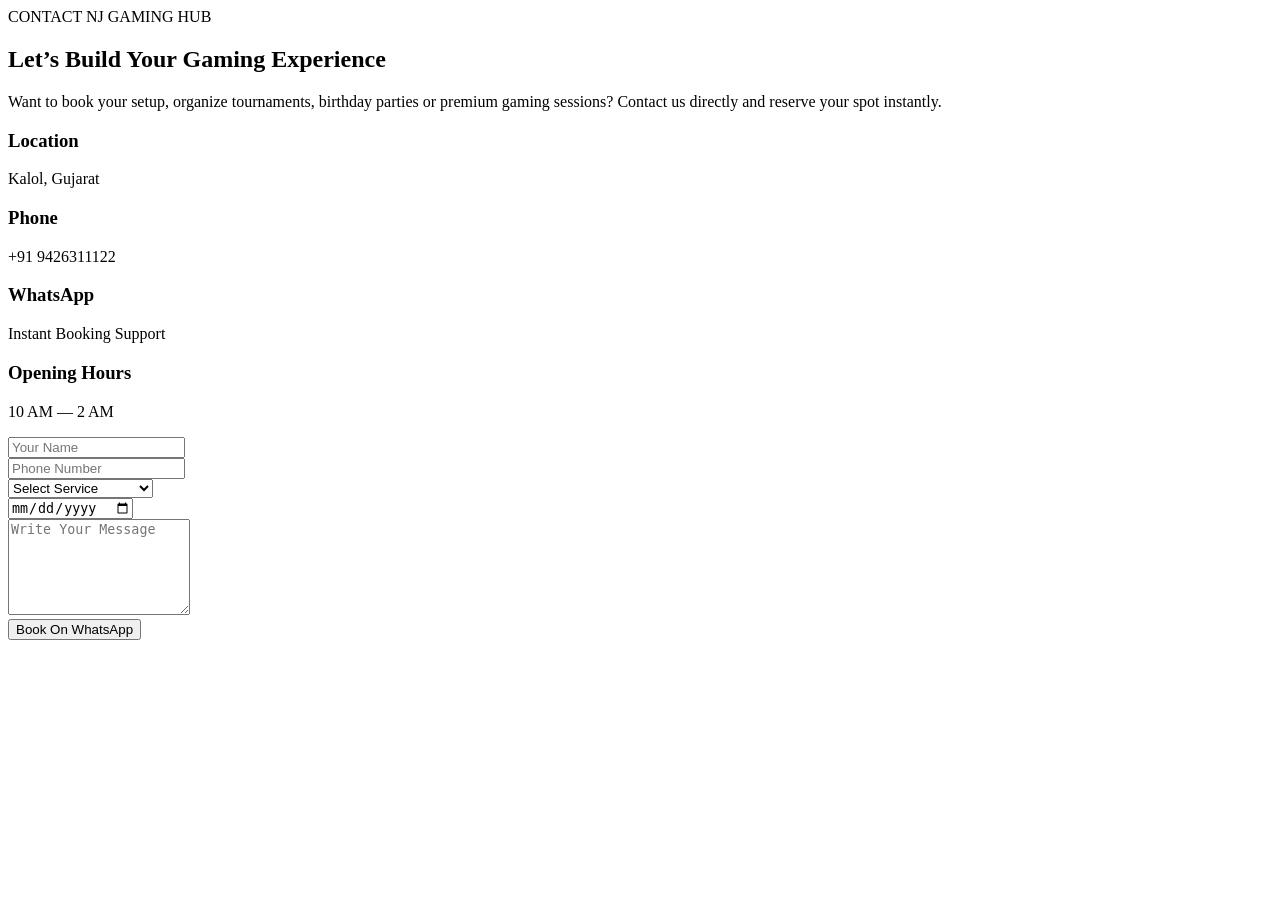
<file: contact.html>
<!DOCTYPE html>
<html lang="en">
<head>
    <meta charset="UTF-8">
    <meta name="viewport" content="width=device-width, initial-scale=1.0">
    <title>Document</title>
    <!--<style>
      /* =========================
   CONTACT PAGE
========================= */

.contact-page{
    padding:140px 8%;

    display:grid;
    grid-template-columns:1fr 1fr;

    gap:70px;

    position:relative;
    overflow:hidden;
}

/* LEFT */

.contact-left{
    position:relative;
    z-index:2;
}

.contact-tag{
    color:#00F5FF;

    letter-spacing:4px;

    font-size:0.9rem;

    text-transform:uppercase;

    display:block;

    margin-bottom:25px;
}

.contact-left h2{
    font-size:4rem;

    line-height:1.1;

    margin-bottom:25px;

    font-family:'Orbitron',sans-serif;
}

.contact-left h2 span{
    color:#00F5FF;
}

.contact-left p{
    color:#9ca3af;

    line-height:1.9;

    max-width:550px;

    margin-bottom:45px;
}

/* INFO GRID */

.contact-info-grid{
    display:grid;
    grid-template-columns:repeat(2,1fr);

    gap:20px;
}

/* CARD */

.contact-info-card{
    display:flex;
    align-items:center;

    gap:18px;

    padding:22px;

    border-radius:24px;

    background:
    linear-gradient(
    180deg,
    rgba(255,255,255,0.05),
    rgba(255,255,255,0.02)
    );

    border:
    1px solid rgba(255,255,255,0.08);

    transition:0.4s ease;
}

.contact-info-card:hover{
    transform:translateY(-8px);

    border-color:
    rgba(0,245,255,0.25);

    box-shadow:
    0 10px 30px rgba(0,245,255,0.08);
}

.contact-info-card i{
    width:60px;
    height:60px;

    display:flex;
    align-items:center;
    justify-content:center;

    border-radius:18px;

    background:
    linear-gradient(
    135deg,
    rgba(0,245,255,0.15),
    rgba(139,92,246,0.15)
    );

    color:#00F5FF;

    font-size:1.4rem;
}

.contact-info-card h3{
    margin-bottom:5px;
    font-size:1rem;
}

.contact-info-card p{
    margin:0;
    color:#9ca3af;
    font-size:0.92rem;
}

/* RIGHT */

.contact-right{
    position:relative;

    padding:45px;

    border-radius:35px;

    background:
    linear-gradient(
    180deg,
    rgba(255,255,255,0.05),
    rgba(255,255,255,0.02)
    );

    border:
    1px solid rgba(255,255,255,0.08);

    backdrop-filter:blur(15px);
}

/* RGB BORDER */

.contact-right::before{
    content:'';

    position:absolute;
    inset:0;

    border-radius:35px;
    padding:1px;

    background:
    linear-gradient(
    135deg,
    rgba(0,245,255,0.5),
    rgba(139,92,246,0.4),
    rgba(255,0,60,0.25)
    );

    -webkit-mask:
    linear-gradient(#fff 0 0) content-box,
    linear-gradient(#fff 0 0);

    -webkit-mask-composite:xor;
}

/* FORM */

#contactForm{
    display:flex;
    flex-direction:column;
    gap:22px;
}

.input-row{
    display:grid;
    grid-template-columns:1fr 1fr;
    gap:20px;
}

.input-box input,
.input-box select,
.input-box textarea{
    width:100%;

    padding:18px 22px;

    border:none;
    outline:none;

    border-radius:18px;

    background:#0f172a;

    border:
    1px solid rgba(255,255,255,0.08);

    color:white;

    font-size:0.95rem;

    transition:0.3s ease;
}

.input-box input::placeholder,
.input-box textarea::placeholder{
    color:#9ca3af;
}

.input-box select option{
    background:#0f172a;
    color:white;
}

.input-box input:focus,
.input-box select:focus,
.input-box textarea:focus{
    border-color:#00F5FF;

    box-shadow:
    0 0 15px rgba(0,245,255,0.15);
}

textarea{
    resize:none;
}

/* BUTTON */

.contact-btn{
    padding:18px;

    border:none;

    border-radius:18px;

    background:
    linear-gradient(
    90deg,
    #00F5FF,
    #8B5CF6
    );

    color:black;

    font-size:1rem;
    font-weight:700;

    cursor:pointer;

    transition:0.4s ease;
}

.contact-btn:hover{
    transform:translateY(-5px);
}

/* GLOW BG */

.contact-page::before{
    content:'';

    position:absolute;

    width:500px;
    height:500px;

    background:#00f7ff12;

    filter:blur(140px);

    top:-150px;
    left:-150px;

    z-index:-1;
}

.contact-page::after{
    content:'';

    position:absolute;

    width:450px;
    height:450px;

    background:#8b5cf611;

    filter:blur(140px);

    bottom:-150px;
    right:-150px;

    z-index:-1;
}

/* MOBILE */

@media(max-width:950px){

    .contact-page{
        grid-template-columns:1fr;
        padding:100px 5%;
    }

    .contact-left h2{
        font-size:2.8rem;
    }

    .contact-info-grid{
        grid-template-columns:1fr;
    }

    .input-row{
        grid-template-columns:1fr;
    }

}
</style>-->
</head>
<body>
    
<!-- =========================
     CONTACT PAGE SECTION
========================= -->

<section class="contact-page">

    <!-- LEFT -->

    <div class="contact-left">

        <span class="contact-tag">
            CONTACT NJ GAMING HUB
        </span>

        <h2>
            Let’s Build Your <span>Gaming Experience</span>
        </h2>

        <p>
            Want to book your setup, organize tournaments,
            birthday parties or premium gaming sessions?
            Contact us directly and reserve your spot instantly.
        </p>

        <!-- INFO BOXES -->

        <div class="contact-info-grid">

            <div class="contact-info-card">

                <i class="fa-solid fa-location-dot"></i>

                <div>
                    <h3>Location</h3>
                    <p>Kalol, Gujarat</p>
                </div>

            </div>

            <div class="contact-info-card">

                <i class="fa-solid fa-phone"></i>

                <div>
                    <h3>Phone</h3>
                    <p>+91 9426311122</p>
                </div>

            </div>

            <div class="contact-info-card">

                <i class="fa-brands fa-whatsapp"></i>

                <div>
                    <h3>WhatsApp</h3>
                    <p>Instant Booking Support</p>
                </div>

            </div>

            <div class="contact-info-card">

                <i class="fa-solid fa-clock"></i>

                <div>
                    <h3>Opening Hours</h3>
                    <p>10 AM — 2 AM</p>
                </div>

            </div>

        </div>

    </div>

    <!-- RIGHT -->

    <div class="contact-right">

        <form id="contactForm">

            <div class="input-row">

                <div class="input-box">
                    <input type="text"
                    id="name"
                    placeholder="Your Name"
                    required>
                </div>

                <div class="input-box">
                    <input type="tel"
                    id="phone"
                    placeholder="Phone Number"
                    required>
                </div>

            </div>

            <div class="input-row">

                <div class="input-box">

                    <select id="service">

                        <option>
                            Select Service
                        </option>

                        <option>
                            RTX Gaming PC
                        </option>

                        <option>
                            PS5 Gaming
                        </option>

                        <option>
                            Tournament Booking
                        </option>

                        <option>
                            Birthday Party
                        </option>

                        <option>
                            Racing Simulator
                        </option>

                    </select>

                </div>

                <div class="input-box">

                    <input type="date"
                    id="date">

                </div>

            </div>

            <div class="input-box">

                <textarea
                id="message"
                rows="6"
                placeholder="Write Your Message"></textarea>

            </div>

            <button type="submit"
            class="contact-btn">

                Book On WhatsApp

            </button>

        </form>

    </div>

</section></body>
<script>

document
.getElementById("contactForm")

.addEventListener("submit",

function(e){

    e.preventDefault();

    let name =
    document.getElementById("name").value;

    let phone =
    document.getElementById("phone").value;

    let service =
    document.getElementById("service").value;

    let date =
    document.getElementById("date").value;

    let message =
    document.getElementById("message").value;

    let whatsappMessage =
`🎮 NEW BOOKING REQUEST

 Name: ${name}

 Phone: ${phone}

 Service: ${service}

 Date: ${date}

 Message:
${message}`;

    let phoneNumber =
    "918000557772";

    let whatsappURL =
`https://wa.me/${phoneNumber}?text=${encodeURIComponent(whatsappMessage)}`;

    window.open(
        whatsappURL,
        "_blank"
    );

});

</script>
</html>
</file>
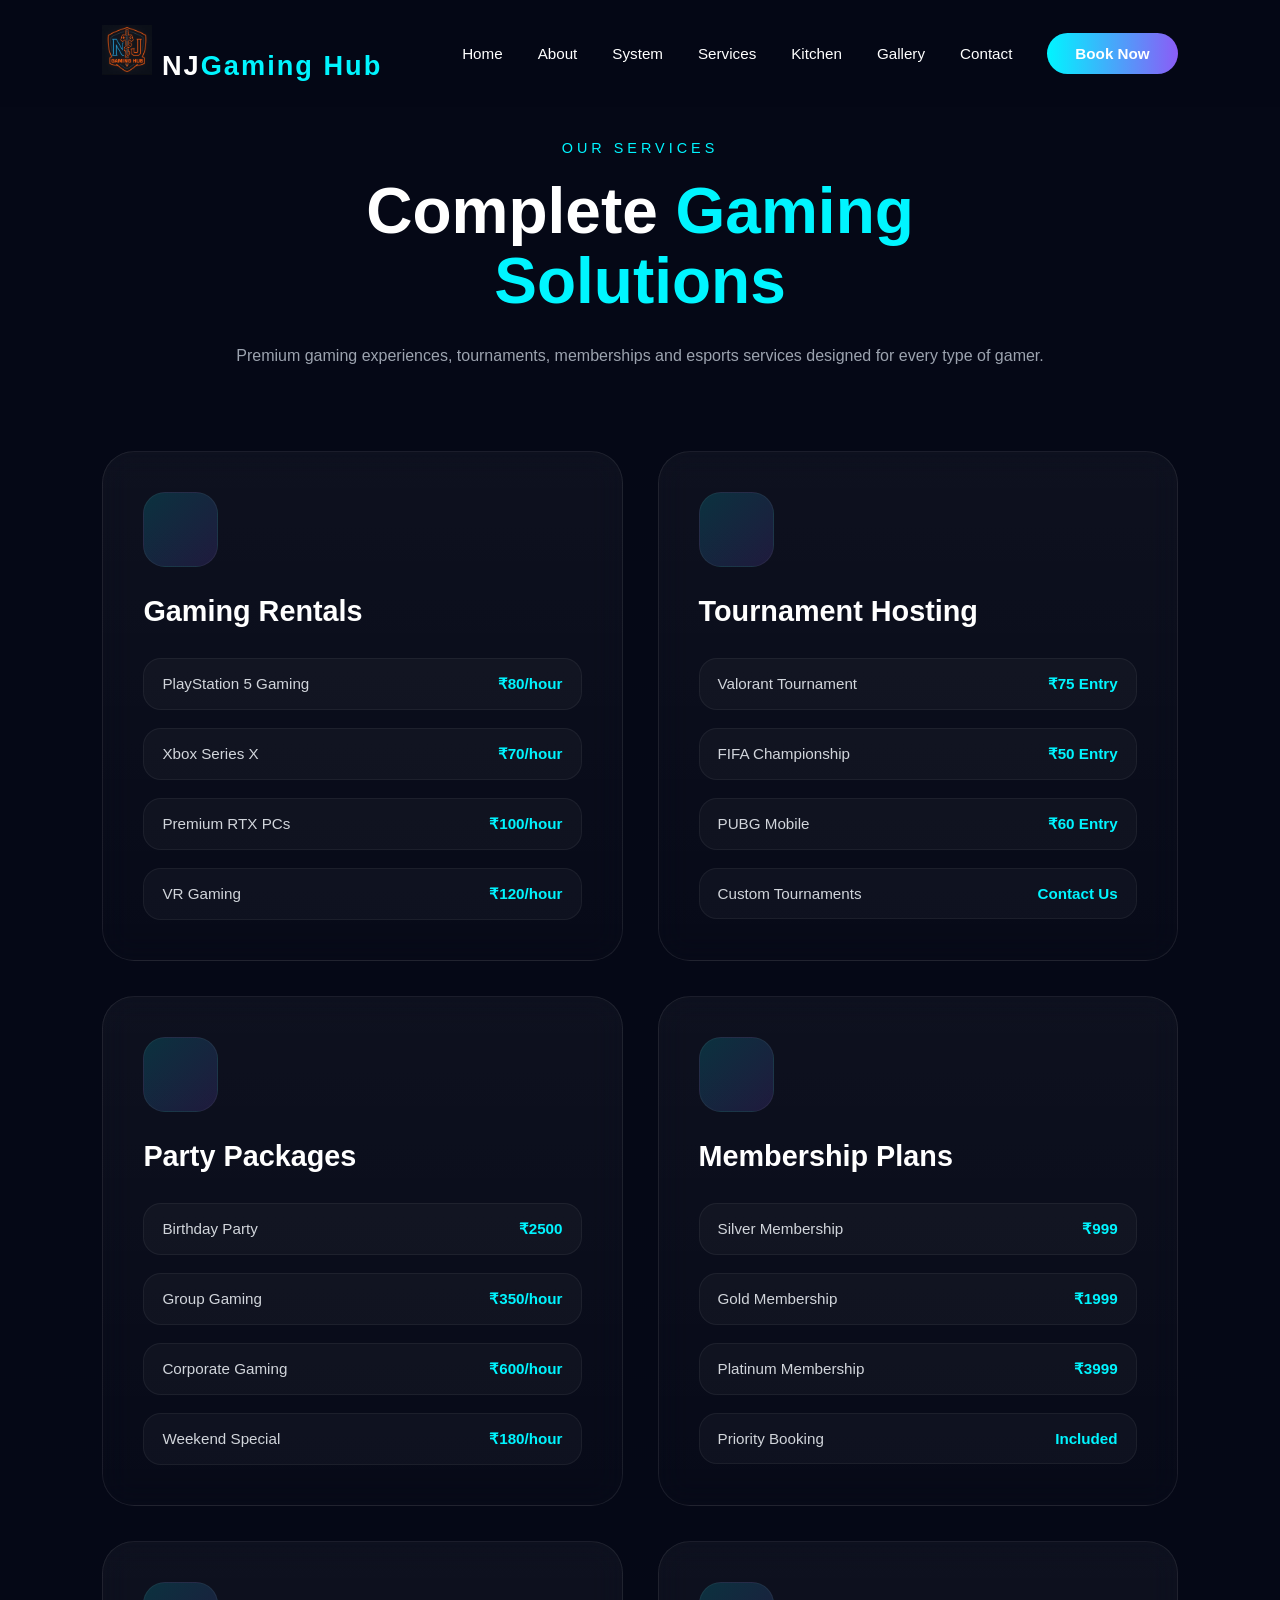
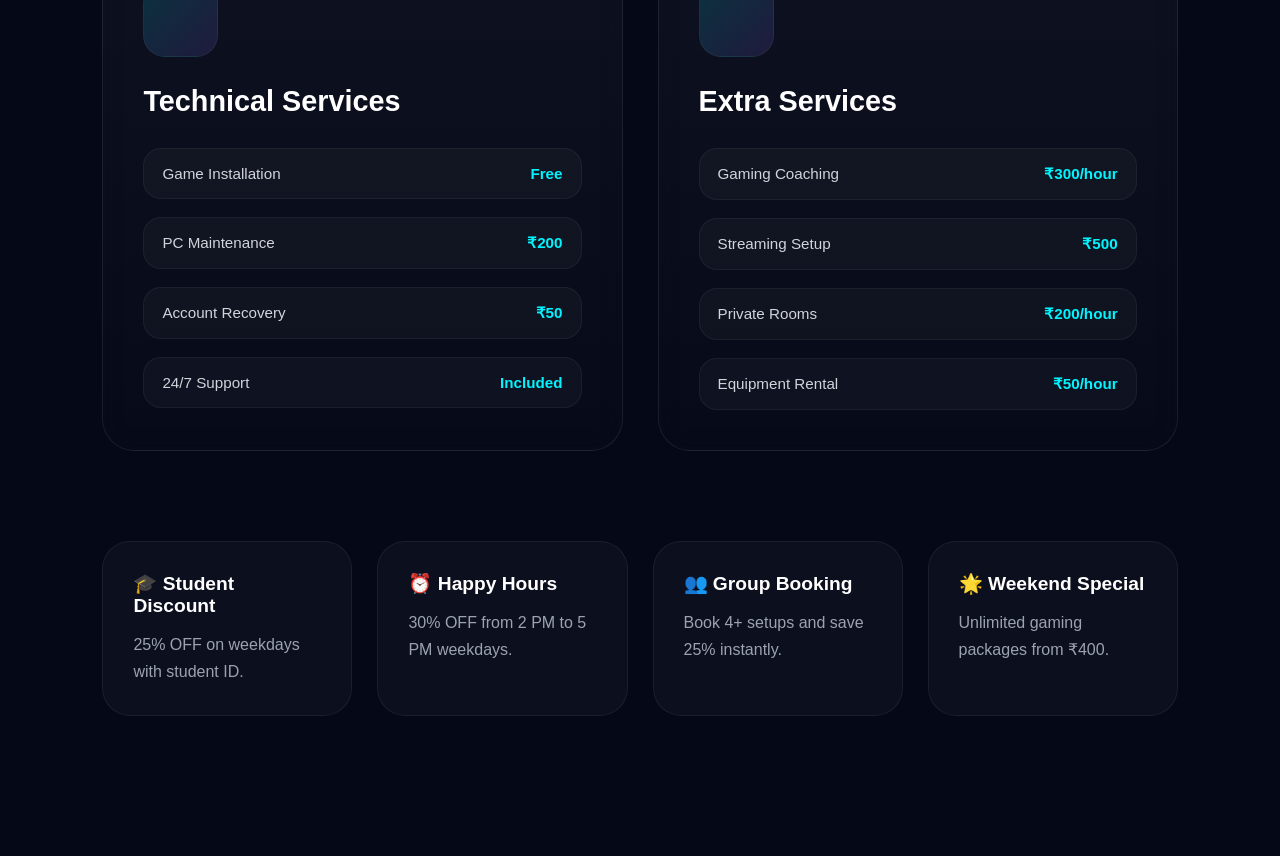
<file: service.html>
<!DOCTYPE html>
<html lang="en">
<head>
    <meta charset="UTF-8">
    <meta name="viewport" content="width=device-width, initial-scale=1.0">
    <title>Services</title>
    <link rel="stylesheet" href="assets/css/style.css">
    <style>
        
/* =========================
   SERVICES SECTION
========================= */

.services-section{
    padding:140px 8%;
    position:relative;
    overflow:hidden;
}

/* TOP */

.services-top{
    text-align:center;
    max-width:850px;
    margin:auto;
    margin-bottom:80px;
}

.services-top span{
    color:#00F5FF;
    letter-spacing:4px;
    font-size:0.9rem;
    text-transform:uppercase;
    display:block;
    margin-bottom:20px;
}

.services-top h2{
    font-size:4rem;
    font-family:'Orbitron',sans-serif;
    margin-bottom:25px;
    line-height:1.1;
}

.services-top h2 b{
    color:#00F5FF;
}

.services-top p{
    color:#9ca3af;
    line-height:1.8;
}

/* GRID */

.services-grid{
    display:grid;
    grid-template-columns:repeat(auto-fit,minmax(340px,1fr));
    gap:35px;
}

/* CARD */

.service-card{
    position:relative;

    padding:40px;

    border-radius:32px;

    background:
    linear-gradient(
    180deg,
    rgba(255,255,255,0.04),
    rgba(255,255,255,0.01)
    );

    border:
    1px solid rgba(255,255,255,0.08);

    backdrop-filter:blur(15px);

    overflow:hidden;

    transition:0.5s ease;
}

.service-card:hover{
    transform:translateY(-12px);

    border-color:
    rgba(0,245,255,0.25);

    box-shadow:
    0 15px 40px rgba(0,245,255,0.08);
}

/* RGB BORDER */

.service-card::before{
    content:'';

    position:absolute;
    inset:0;

    border-radius:32px;
    padding:1px;

    background:
    linear-gradient(
    135deg,
    rgba(0,245,255,0.5),
    rgba(139,92,246,0.35),
    rgba(255,0,60,0.35)
    );

    -webkit-mask:
    linear-gradient(#fff 0 0) content-box,
    linear-gradient(#fff 0 0);

    -webkit-mask-composite:xor;

    opacity:0;

    transition:0.4s ease;
}

.service-card:hover::before{
    opacity:1;
}

/* ICON */

.service-icon{
    width:75px;
    height:75px;

    border-radius:22px;

    display:flex;
    align-items:center;
    justify-content:center;

    margin-bottom:28px;

    background:
    linear-gradient(
    135deg,
    rgba(0,245,255,0.15),
    rgba(139,92,246,0.15)
    );

    border:
    1px solid rgba(255,255,255,0.05);
}

.service-icon i{
    font-size:2rem;
    color:#00F5FF;
}

/* TITLE */

.service-card h3{
    font-size:1.8rem;
    margin-bottom:30px;
    font-family:'Orbitron',sans-serif;
}

/* LIST */

.service-list{
    display:flex;
    flex-direction:column;
    gap:18px;
}

.service-item{
    display:flex;
    justify-content:space-between;
    align-items:center;

    padding:16px 18px;

    border-radius:18px;

    background:
    rgba(255,255,255,0.03);

    border:
    1px solid rgba(255,255,255,0.05);

    transition:0.3s ease;
}

.service-item:hover{
    transform:translateX(6px);

    background:
    rgba(0,245,255,0.05);
}

.service-item span{
    color:#d1d5db;
    font-size:0.95rem;
}

.service-item b{
    color:#00F5FF;
    font-size:0.95rem;
}

/* OFFERS */

.offers-wrapper{
    margin-top:90px;

    display:grid;
    grid-template-columns:repeat(auto-fit,minmax(250px,1fr));
    gap:25px;
}

.offer-box{
    padding:30px;

    border-radius:28px;

    background:
    rgba(255,255,255,0.03);

    border:
    1px solid rgba(255,255,255,0.06);

    transition:0.4s ease;
}

.offer-box:hover{
    transform:translateY(-8px);

    border-color:
    rgba(0,245,255,0.2);

    box-shadow:
    0 10px 30px rgba(0,245,255,0.06);
}

.offer-box h4{
    font-size:1.2rem;
    margin-bottom:14px;
}

.offer-box p{
    color:#9ca3af;
    line-height:1.7;
}

/* MOBILE */

@media(max-width:900px){

    .services-section{
        padding:100px 5%;
    }

    .services-top h2{
        font-size:2.8rem;
    }

}

    </style>
</head>
<body>

    <!-- NAVBAR -->

  <nav>

    <div class="logo">
     <img src="assets/img/logo.jpg" height="50px" weight="50px" margin-top="100px"></img> NJ<span>Gaming Hub</span>
    </div>

    <div class="nav-links">

      <a href="index.html">Home</a>
      <a href="">About</a>
      <a href="#">System</a>
        <a href="#">Services</a>
        
      <a href="#">Kitchen</a>
      <a href="#">Gallery</a>
    


           <a href="#">Contact</a>
 

    <a href="#" class="nav-btn">
      Book Now
    </a>

  </nav>
    <!-- =========================
     SERVICES SECTION
========================= -->

<section class="services-section">

    <!-- TOP -->

    <div class="services-top">

        <span>
            OUR SERVICES
        </span>

        <h2>
            Complete <b>Gaming Solutions</b>
        </h2>

        <p>
            Premium gaming experiences, tournaments,
            memberships and esports services designed
            for every type of gamer.
        </p>

    </div>

    <!-- GRID -->

    <div class="services-grid">

        <!-- CARD 1 -->

        <div class="service-card">

            <div class="service-icon">
                <i class="fa-solid fa-gamepad"></i>
            </div>

            <h3>Gaming Rentals</h3>

            <div class="service-list">

                <div class="service-item">
                    <span>PlayStation 5 Gaming</span>
                    <b>₹80/hour</b>
                </div>

                <div class="service-item">
                    <span>Xbox Series X</span>
                    <b>₹70/hour</b>
                </div>

                <div class="service-item">
                    <span>Premium RTX PCs</span>
                    <b>₹100/hour</b>
                </div>

                <div class="service-item">
                    <span>VR Gaming</span>
                    <b>₹120/hour</b>
                </div>

            </div>

        </div>

        <!-- CARD 2 -->

        <div class="service-card">

            <div class="service-icon">
                <i class="fa-solid fa-trophy"></i>
            </div>

            <h3>Tournament Hosting</h3>

            <div class="service-list">

                <div class="service-item">
                    <span>Valorant Tournament</span>
                    <b>₹75 Entry</b>
                </div>

                <div class="service-item">
                    <span>FIFA Championship</span>
                    <b>₹50 Entry</b>
                </div>

                <div class="service-item">
                    <span>PUBG Mobile</span>
                    <b>₹60 Entry</b>
                </div>

                <div class="service-item">
                    <span>Custom Tournaments</span>
                    <b>Contact Us</b>
                </div>

            </div>

        </div>

        <!-- CARD 3 -->

        <div class="service-card">

            <div class="service-icon">
                <i class="fa-solid fa-users"></i>
            </div>

            <h3>Party Packages</h3>

            <div class="service-list">

                <div class="service-item">
                    <span>Birthday Party</span>
                    <b>₹2500</b>
                </div>

                <div class="service-item">
                    <span>Group Gaming</span>
                    <b>₹350/hour</b>
                </div>

                <div class="service-item">
                    <span>Corporate Gaming</span>
                    <b>₹600/hour</b>
                </div>

                <div class="service-item">
                    <span>Weekend Special</span>
                    <b>₹180/hour</b>
                </div>

            </div>

        </div>

        <!-- CARD 4 -->

        <div class="service-card">

            <div class="service-icon">
                <i class="fa-solid fa-crown"></i>
            </div>

            <h3>Membership Plans</h3>

            <div class="service-list">

                <div class="service-item">
                    <span>Silver Membership</span>
                    <b>₹999</b>
                </div>

                <div class="service-item">
                    <span>Gold Membership</span>
                    <b>₹1999</b>
                </div>

                <div class="service-item">
                    <span>Platinum Membership</span>
                    <b>₹3999</b>
                </div>

                <div class="service-item">
                    <span>Priority Booking</span>
                    <b>Included</b>
                </div>

            </div>

        </div>

        <!-- CARD 5 -->

        <div class="service-card">

            <div class="service-icon">
                <i class="fa-solid fa-screwdriver-wrench"></i>
            </div>

            <h3>Technical Services</h3>

            <div class="service-list">

                <div class="service-item">
                    <span>Game Installation</span>
                    <b>Free</b>
                </div>

                <div class="service-item">
                    <span>PC Maintenance</span>
                    <b>₹200</b>
                </div>

                <div class="service-item">
                    <span>Account Recovery</span>
                    <b>₹50</b>
                </div>

                <div class="service-item">
                    <span>24/7 Support</span>
                    <b>Included</b>
                </div>

            </div>

        </div>

        <!-- CARD 6 -->

        <div class="service-card">

            <div class="service-icon">
                <i class="fa-solid fa-star"></i>
            </div>

            <h3>Extra Services</h3>

            <div class="service-list">

                <div class="service-item">
                    <span>Gaming Coaching</span>
                    <b>₹300/hour</b>
                </div>

                <div class="service-item">
                    <span>Streaming Setup</span>
                    <b>₹500</b>
                </div>

                <div class="service-item">
                    <span>Private Rooms</span>
                    <b>₹200/hour</b>
                </div>

                <div class="service-item">
                    <span>Equipment Rental</span>
                    <b>₹50/hour</b>
                </div>

            </div>

        </div>

    </div>

    <!-- OFFERS -->

    <div class="offers-wrapper">

        <div class="offer-box">
            <h4>🎓 Student Discount</h4>
            <p>25% OFF on weekdays with student ID.</p>
        </div>

        <div class="offer-box">
            <h4>⏰ Happy Hours</h4>
            <p>30% OFF from 2 PM to 5 PM weekdays.</p>
        </div>

        <div class="offer-box">
            <h4>👥 Group Booking</h4>
            <p>Book 4+ setups and save 25% instantly.</p>
        </div>

        <div class="offer-box">
            <h4>🌟 Weekend Special</h4>
            <p>Unlimited gaming packages from ₹400.</p>
        </div>

    </div>

</section>



</body>
<script>
    // SERVICES ANIMATION

gsap.from(".service-card",{
    y:80,
    opacity:0,
    duration:1.2,
    stagger:0.15,
    scrollTrigger:{
        trigger:".services-section",
        start:"top 75%"
    }
});

gsap.from(".offer-box",{
    y:60,
    opacity:0,
    duration:1,
    stagger:0.2,
    scrollTrigger:{
        trigger:".offers-wrapper",
        start:"top 80%"
    }
});
</script>
</html>
</file>
<file: assets/css/style.css>
*{
      margin:0;
      padding:0;
      box-sizing:border-box;
      scroll-behavior:smooth;
    }

    body{
      background:#050816;
      color:white;
      font-family:'Poppins',sans-serif;
      overflow-x:hidden;
    }

    /* NAVBAR */

    nav{
      width:100%;
      padding:25px 8%;
      display:flex;
      justify-content:space-between;
      align-items:center;
      position:fixed;
      top:0;
      left:0;
      z-index:1000;
      background:rgba(5,8,22,0.7);
      backdrop-filter:blur(10px);
    }

    .logo{
      font-size:1.7rem;
      font-family:'Orbitron',sans-serif;
      font-weight:800;
      letter-spacing:2px;
    }

    .logo span{
      color: #00F5FF;
    }

    .nav-links{
      display:flex;
      align-items:center;
      gap:35px;
    }

    .nav-links a{
      color:white;
      text-decoration:none;
      font-size:0.95rem;
      transition:.3s;
      position:relative;
    }

    .nav-links a:hover{
      color:#00F5FF;
    }

    /* DROPDOWN */

    .dropdown{
      position:relative;
    }

    .dropdown-menu{
      position:absolute;
      top:40px;
      left:0;
      background:#0b1023;
      min-width:200px;
      border-radius:15px;
      padding:15px 0;
      opacity:0;
      visibility:hidden;
      transform:translateY(10px);
      transition:.4s;
      border:1px solid rgba(255,255,255,0.08);
    }

    .dropdown:hover .dropdown-menu{
      opacity:1;
      visibility:visible;
      transform:translateY(0);
    }

    .dropdown-menu a{
      display:block;
      padding:12px 20px;
      color:#ccc;
    }

    .dropdown-menu a:hover{
      background:#11182e;
      color:#00F5FF;
    }

    .nav-btn{
      padding:12px 28px;
      background:linear-gradient(90deg,#00F5FF,#8B5CF6);
      border-radius:50px;
      color:black;
      text-decoration:none;
      font-weight:600;
      transition:.4s;
    }

    .nav-btn:hover{
      transform:translateY(-3px);
    }

    /* HERO */

    .hero{
      min-height:100vh;
      padding:120px 8% 50px;
      display:flex;
      justify-content:space-between;
      align-items:center;
      gap:50px;
      position:relative;
    }

    /* LEFT */

    .hero-left{
      width:50%;
    }

    .tag{
      display:inline-block;
      padding:10px 18px;
      border-radius:50px;
      background:rgba(255,255,255,0.05);
      color:#00F5FF;
      font-size:0.9rem;
      margin-bottom:25px;
    }

    .hero-left h1{
      font-size:5rem;
      line-height:1.1;
      font-family:'Orbitron',sans-serif;
      text-transform:uppercase;
      margin-bottom:25px;
    }

    .hero-left h1 span{
      color:#00F5FF;
    }

    .hero-left p{
      color:#A1A1AA;
      line-height:1.8;
      max-width:600px;
      margin-bottom:35px;
      font-size:1.05rem;
    }

    .hero-btns{
      display:flex;
      gap:20px;
    }

    .hero-btns a{
      padding:15px 35px;
      border-radius:50px;
      text-decoration:none;
      transition:.4s;
      font-weight:600;
    }

    .btn1{
      background:linear-gradient(90deg,#00F5FF,#8B5CF6);
      color:black;
    }

    .btn2{
      border:1px solid rgba(255,255,255,0.15);
      color:white;
      background:rgba(255,255,255,0.03);
    }

    .hero-btns a:hover{
      transform:translateY(-5px);
    }

    /* RIGHT */

    .hero-right{
      width:45%;
      position:relative;
    }

    .swiper{
      width:100%;
      border-radius:30px;
      overflow:hidden;
    }

    .swiper-slide{
      position:relative;
    }

    .swiper-slide img,
    .swiper-slide video{
      width:100%;
      height:650px;
      object-fit:cover;
      border-radius:30px;
    }

    /* FLOATING BLUR */

    .blur1{
      position:absolute;
      width:300px;
      height:300px;
      background:#00f7ff28;
      filter:blur(120px);
      top:10%;
      left:-100px;
      z-index:-1;
    }

    .blur2{
      position:absolute;
      width:300px;
      height:300px;
      background:#ff003c25;
      filter:blur(120px);
      bottom:10%;
      right:-100px;
      z-index:-1;
    }

    /* RESPONSIVE */

    @media(max-width:950px){

      nav{
        padding:20px 5%;
      }

      .hero{
        flex-direction:column;
        text-align:center;
        padding:130px 5% 50px;
      }

      .hero-left,
      .hero-right{
        width:100%;
      }

      .hero-left h1{
        font-size:3rem;
      }

      .hero-btns{
        justify-content:center;
      }

      .swiper-slide img,
      .swiper-slide video{
        height:450px;
      }

      .nav-links{
        display:none;
      }

    }
      /* PARTICLES */

    .particles{
      position:absolute;
      width:100%;
      height:100%;
      overflow:hidden;
      top:0;
      left:0;
      z-index:0;
    }

    .particles span{
      position:absolute;
      width:4px;
      height:4px;
      background:#00F5FF;
      border-radius:50%;
      animation:move 10s linear infinite;
      opacity:.7;
    }

    /* SHOWCASE */

    .section{
      padding:100px 8%;
    }

    .section-title{
      font-size:3rem;
      text-align:center;
      font-family:'Orbitron';
      margin-bottom:60px;
      color:white;
      text-shadow:0 0 15px #00F5FF;
    }

    .cards{
      display:grid;
      grid-template-columns:repeat(auto-fit,minmax(250px,1fr));
      gap:30px;
    }

    .card{
      background:rgba(255,255,255,0.05);
      border:1px solid rgba(255,255,255,0.1);
      padding:40px;
      border-radius:25px;
      text-align:center;
      transition:.4s;
      backdrop-filter:blur(10px);
      position:relative;
      overflow:hidden;
    }

    .card::before{
      content:'';
      position:absolute;
      inset:0;
      border-radius:25px;
      padding:2px;
      background:linear-gradient(45deg,#00F5FF,#FF003C);
      -webkit-mask:
      linear-gradient(#fff 0 0) content-box,
      linear-gradient(#fff 0 0);
      -webkit-mask-composite:xor;
    }

    .card:hover{
      transform:translateY(-10px) scale(1.03);
      box-shadow:0 0 30px #00F5FF;
    }

    .card i{
      font-size:3rem;
      margin-bottom:20px;
      color:#00F5FF;
    }

    .card h3{
      font-size:1.5rem;
      margin-bottom:10px;
    }

    .card p{
      color:#A1A1AA;
    }

    /* STATS */

    .stats{
      display:flex;
      justify-content:center;
      gap:50px;
      flex-wrap:wrap;
      text-align:center;
    }

    .stat h2{
      font-size:4rem;
      color:#00F5FF;
      font-family:'Orbitron';
    }

    .stat p{
      color:#A1A1AA;
      margin-top:10px;
    }

    /* TOURNAMENT */

    .banner{
      background:linear-gradient(90deg,#00F5FF22,#FF003C22);
      border:1px solid #ffffff18;
      padding:70px;
      border-radius:30px;
      text-align:center;
      backdrop-filter:blur(15px);
      box-shadow:0 0 40px #00F5FF33;
    }

    .banner h2{
      font-size:4rem;
      font-family:'Orbitron';
      text-shadow:0 0 20px #FF003C;
    }

    .banner p{
      margin-top:15px;
      color:#A1A1AA;
      font-size:1.1rem;
    }

    /* MEMBERSHIP */

    .pricing{
      display:grid;
      grid-template-columns:repeat(auto-fit,minmax(280px,1fr));
      gap:30px;
    }

    .price-card{
      background:rgba(255,255,255,0.05);
      padding:50px 30px;
      border-radius:30px;
      text-align:center;
      backdrop-filter:blur(15px);
      border:1px solid rgba(255,255,255,0.1);
      transition:.4s;
    }

    .price-card:hover{
      transform:translateY(-10px);
      box-shadow:0 0 35px #8B5CF6;
    }

    .price-card h3{
      font-size:2rem;
      margin-bottom:15px;
      font-family:'Orbitron';
    }

    .price-card h1{
      font-size:4rem;
      color:#00F5FF;
      margin-bottom:20px;
    }

    .price-card p{
      margin:12px 0;
      color:#A1A1AA;
    }

    /* GALLERY */

    .gallery{
      display:grid;
      grid-template-columns:repeat(auto-fit,minmax(300px,1fr));
      gap:20px;
    }

    .gallery img{
      width:100%;
      border-radius:20px;
      border:2px solid #00F5FF;
      transition:.4s;
    }

    .gallery img:hover{
      transform:scale(1.03);
      box-shadow:0 0 30px #FF003C;
    }

    /* CONTACT */

    .contact{
      text-align:center;
    }

    .contact a{
      display:inline-block;
      margin-top:20px;
      padding:15px 35px;
      background:#25D366;
      border-radius:50px;
      color:white;
      text-decoration:none;
      font-weight:600;
      transition:.4s;
    }

    .contact a:hover{
      transform:scale(1.05);
    }

    iframe{
      width:100%;
      height:350px;
      border:none;
      border-radius:25px;
      margin-top:40px;
    }

    /* ANIMATIONS */

    @keyframes flicker{
      from{opacity:1;}
      to{opacity:.92;}
    }

    @keyframes float{
      0%,100%{
        transform:translateY(0);
      }
      50%{
        transform:translateY(-15px);
      }
    }

    @keyframes move{
      from{
        transform:translateY(100vh) scale(0);
      }
      to{
        transform:translateY(-10vh) scale(1);
      }
    }

    /* MOBILE */

    @media(max-width:900px){

      .hero{
        flex-direction:column;
        text-align:center;
        padding-top:120px;
      }

      .hero-left,
      .hero-right{
        width:100%;
      }

      .hero-left h1{
        font-size:3rem;
      }

      .hero-btns{
        justify-content:center;
      }

      .hero-right{
        margin-top:50px;
      }

    }

  /* =========================
   GAMES SECTION CSS
========================= */
/*about =========================

    About us =============*/

    /* =========================
   ABOUT SECTION
========================= */

.about-section{
    padding:140px 8%;

    display:flex;
    justify-content:space-between;
    align-items:center;
    gap:80px;

    position:relative;
    overflow:hidden;
}

/* LEFT */

.about-left{
    width:45%;
    position:relative;
}

.about-img{
    position:relative;
    border-radius:35px;
    overflow:hidden;
}

.about-img img{
    width:100%;
    height:700px;
    object-fit:cover;
    border-radius:35px;

    transition:0.5s ease;
}

.about-img:hover img{
    transform:scale(1.04);
}

/* RGB GLOW */

.about-glow{
    position:absolute;

    width:250px;
    height:250px;

    background:#00F5FF25;

    filter:blur(120px);

    top:-80px;
    left:-80px;

    z-index:-1;
}

/* RIGHT */

.about-right{
    width:50%;
}

.about-tag{
    color:#00F5FF;

    letter-spacing:4px;

    font-size:0.9rem;

    text-transform:uppercase;

    display:block;

    margin-bottom:25px;
}

.about-right h2{
    font-size:4rem;

    line-height:1.1;

    margin-bottom:30px;

    font-family:'Orbitron',sans-serif;
}

.about-right h2 span{
    color:#00F5FF;
}

.about-right p{
    color:#9ca3af;

    line-height:1.9;

    margin-bottom:25px;

    font-size:1rem;
}

/* FEATURES */

.about-features{
    margin-top:40px;

    display:flex;
    flex-direction:column;
    gap:25px;
}

.feature-box{
    display:flex;
    align-items:center;
    gap:20px;

    background:
    rgba(255,255,255,0.03);

    border:
    1px solid rgba(255,255,255,0.06);

    padding:22px;

    border-radius:22px;

    transition:0.4s ease;
}

.feature-box:hover{
    transform:translateX(10px);

    border-color:
    rgba(0,245,255,0.25);

    box-shadow:
    0 10px 30px rgba(0,245,255,0.06);
}

.feature-box i{
    width:65px;
    height:65px;

    border-radius:18px;

    display:flex;
    align-items:center;
    justify-content:center;

    background:
    linear-gradient(
    135deg,
    rgba(0,245,255,0.15),
    rgba(139,92,246,0.15)
    );

    color:#00F5FF;

    font-size:1.5rem;
}

.feature-box h4{
    font-size:1.1rem;

    margin-bottom:6px;
}

.feature-box p{
    margin:0;
    font-size:0.92rem;
}

/* BUTTONS */

.about-buttons{
    display:flex;
    gap:20px;

    margin-top:45px;
}

.about-buttons a{
    padding:16px 34px;

    border-radius:50px;

    text-decoration:none;

    font-weight:600;

    transition:0.4s ease;
}

.about-btn1{
    background:
    linear-gradient(
    90deg,
    #00F5FF,
    #8B5CF6
    );

    color:black;
}

.about-btn2{
    border:
    1px solid rgba(255,255,255,0.12);

    background:
    rgba(255,255,255,0.03);

    color:white;
}

.about-buttons a:hover{
    transform:translateY(-5px);
}

/* BG EFFECTS */

.about-section::before{
    content:'';

    position:absolute;

    width:400px;
    height:400px;

    background:#00f7ff12;

    filter:blur(140px);

    top:-150px;
    right:-100px;

    z-index:-1;
}

.about-section::after{
    content:'';

    position:absolute;

    width:350px;
    height:350px;

    background:#8b5cf612;

    filter:blur(140px);

    bottom:-150px;
    left:-100px;

    z-index:-1;
}

/* RESPONSIVE */

@media(max-width:950px){

    .about-section{
        flex-direction:column;

        padding:100px 5%;
    }

    .about-left,
    .about-right{
        width:100%;
    }

    .about-right{
        text-align:center;
    }

    .about-right h2{
        font-size:2.8rem;
    }

    .about-buttons{
        justify-content:center;
        flex-wrap:wrap;
    }

    .about-img img{
        height:500px;
    }

}







.games-section{
    padding:120px 8%;
    position:relative;
    overflow:hidden;
}

/* TOP */

.games-top{
    text-align:center;
    max-width:800px;
    margin:auto;
    margin-bottom:70px;
}

.games-top span{
    color:#00F5FF;
    letter-spacing:4px;
    font-size:0.9rem;
    text-transform:uppercase;
    display:block;
    margin-bottom:20px;
}

.games-top h2{
    font-size:4rem;
    font-family:'Orbitron',sans-serif;
    margin-bottom:20px;
    line-height:1.1;
}

.games-top h2 b{
    color:#00F5FF;
}

.games-top p{
    color:#9ca3af;
    line-height:1.8;
    font-size:1rem;
}

/* GRID */

.games-grid{
    display:grid;
    grid-template-columns:repeat(auto-fit,minmax(300px,1fr));
    gap:30px;
}

/* CARD */

.game-card{
    position:relative;
    height:420px;
    border-radius:28px;
    overflow:hidden;
    cursor:pointer;

    background:#111;

    transition:0.5s ease;
}

/* IMAGE */

.game-card img{
    width:100%;
    height:100%;
    object-fit:cover;

    transition:0.6s ease;
}

/* OVERLAY */

.game-overlay{
    position:absolute;
    inset:0;

    display:flex;
    flex-direction:column;
    justify-content:flex-end;

    padding:35px;

    background:
    linear-gradient(
    to top,
    rgba(0,0,0,0.95),
    rgba(0,0,0,0.2),
    transparent
    );

    transition:0.4s ease;
}

/* TITLE */

.game-overlay h3{
    font-size:2rem;
    font-family:'Orbitron',sans-serif;
    margin-bottom:12px;
}

/* TEXT */

.game-overlay p{
    color:#d1d5db;
    line-height:1.7;
    font-size:0.95rem;

    transform:translateY(20px);
    opacity:0;

    transition:0.4s ease;
}

/* BUTTON */

.game-btn{
    margin-top:22px;

    display:inline-flex;
    align-items:center;
    gap:10px;

    color:#00F5FF;
    font-size:0.95rem;
    font-weight:500;

    transform:translateY(20px);
    opacity:0;

    transition:0.45s ease;
}

/* HOVER */

.game-card:hover img{
    transform:scale(1.08);
}

.game-card:hover .game-overlay{
    background:
    linear-gradient(
    to top,
    rgba(0,0,0,0.98),
    rgba(0,0,0,0.35),
    transparent
    );
}

.game-card:hover p,
.game-card:hover .game-btn{
    transform:translateY(0);
    opacity:1;
}

/* RGB BORDER */

.game-card::before{
    content:'';

    position:absolute;
    inset:0;

    border-radius:28px;
    padding:1px;

    background:
    linear-gradient(
    135deg,
    rgba(0,245,255,0.5),
    rgba(139,92,246,0.35),
    rgba(255,0,60,0.35)
    );

    -webkit-mask:
    linear-gradient(#fff 0 0) content-box,
    linear-gradient(#fff 0 0);

    -webkit-mask-composite:xor;

    opacity:0;

    transition:0.4s ease;

    z-index:2;
}

.game-card:hover::before{
    opacity:1;
}

/* GLOW */

.game-card::after{
    content:'';

    position:absolute;

    width:180px;
    height:180px;

    background:rgba(0,245,255,0.12);

    filter:blur(70px);

    border-radius:50%;

    top:-60px;
    right:-60px;

    opacity:0;

    transition:0.5s ease;
}

.game-card:hover::after{
    opacity:1;
}

/* RESPONSIVE */

@media(max-width:900px){

    .games-section{
        padding:90px 5%;
    }

    .games-top h2{
        font-size:2.8rem;
    }

    .game-card{
        height:360px;
    }

}

 
  /* =========================================
   WHY CHOOSE US - MODERN PREMIUM STYLE
========================================= */

.why-section{
    padding:140px 8%;
    position:relative;
    overflow:hidden;
}

/* TOP CONTENT */

.why-top{
    text-align:center;
    max-width:850px;
    margin:auto;
    margin-bottom:90px;
}

.why-top span{
    color:#00F5FF;
    font-size:0.9rem;
    letter-spacing:4px;
    text-transform:uppercase;
    display:block;
    margin-bottom:20px;
}

.why-top h2{
    font-size:4.5rem;
    font-family:'Orbitron',sans-serif;
    line-height:1.1;
    margin-bottom:25px;
    font-weight:800;
}

.why-top h2 b{
    color:#00F5FF;
}

.why-top p{
    color:#9ca3af;
    font-size:1.05rem;
    line-height:1.9;
}

/* GRID */

.why-grid{
    display:grid;
    grid-template-columns:repeat(auto-fit,minmax(340px,1fr));
    gap:35px;
}

/* CARD */

.why-card{
    position:relative;
    padding:45px 40px;
    border-radius:35px;

    background:
    linear-gradient(
    180deg,
    rgba(255,255,255,0.04),
    rgba(255,255,255,0.01)
    );

    border:1px solid rgba(255,255,255,0.06);

    overflow:hidden;

    transition:0.5s ease;

    backdrop-filter:blur(14px);
}

/* HOVER */

.why-card:hover{
    transform:translateY(-15px);
    border-color:rgba(0,245,255,0.3);

    box-shadow:
    0 10px 40px rgba(0,245,255,0.08);
}

/* TOP LINE */

.why-card::before{
    content:'';
    position:absolute;
    top:0;
    left:0;
    width:100%;
    height:4px;

    background:
    linear-gradient(
    90deg,
    #00F5FF,
    #8B5CF6,
    #FF003C
    );

    opacity:0;
    transition:0.4s;
}

.why-card:hover::before{
    opacity:1;
}

/* NUMBER */

.why-number{
    position:absolute;
    top:30px;
    right:35px;

    font-size:4rem;
    font-weight:900;

    color:rgba(255,255,255,0.04);

    font-family:'Orbitron',sans-serif;
}

/* ICON */

.why-icon{
    width:75px;
    height:75px;
    border-radius:22px;

    display:flex;
    align-items:center;
    justify-content:center;

    margin-bottom:30px;

    background:
    linear-gradient(
    135deg,
    rgba(0,245,255,0.12),
    rgba(139,92,246,0.12)
    );

    border:1px solid rgba(255,255,255,0.05);
}

.why-icon i{
    font-size:2rem;
    color:#00F5FF;
}

/* TITLE */

.why-card h3{
    font-size:1.6rem;
    margin-bottom:18px;
    font-family:'Orbitron',sans-serif;
}

/* TEXT */

.why-card p{
    color:#9ca3af;
    line-height:1.8;
    font-size:0.98rem;
}

/* BOTTOM ARROW */

.why-arrow{
    margin-top:30px;
    display:flex;
    align-items:center;
    gap:10px;

    color:#00F5FF;
    font-size:0.95rem;
    font-weight:500;

    opacity:0;
    transform:translateY(10px);
    transition:0.4s;
}

.why-card:hover .why-arrow{
    opacity:1;
    transform:translateY(0);
}

/* GLOW BG */

.why-section::before{
    content:'';
    position:absolute;
    width:500px;
    height:500px;
    background:#00f7ff12;
    filter:blur(140px);

    top:-200px;
    left:-200px;

    z-index:-1;
}

.why-section::after{
    content:'';
    position:absolute;
    width:450px;
    height:450px;
    background:#8b5cf611;
    filter:blur(140px);

    bottom:-200px;
    right:-150px;

    z-index:-1;
}

/* RESPONSIVE */

@media(max-width:900px){

    .why-section{
        padding:100px 5%;
    }

    .why-top h2{
        font-size:2.8rem;
    }

    .why-grid{
        grid-template-columns:1fr;
    }

}

/* =========================
   SYSTEM SECTION
========================= */

.system-section{
    padding:140px 8%;
    position:relative;
    overflow:hidden;
}

/* TOP */

.system-top{
    text-align:center;
    max-width:850px;
    margin:auto;
    margin-bottom:80px;
}

.system-top span{
    color:#00F5FF;
    letter-spacing:4px;
    font-size:0.9rem;
    text-transform:uppercase;
    display:block;
    margin-bottom:20px;
}

.system-top h2{
    font-size:4rem;
    font-family:'Orbitron',sans-serif;
    margin-bottom:25px;
    line-height:1.1;
}

.system-top h2 b{
    color:#00F5FF;
}

.system-top p{
    color:#9ca3af;
    line-height:1.8;
    font-size:1rem;
}

/* GRID */

.system-grid{
    display:grid;
    grid-template-columns:repeat(auto-fit,minmax(340px,1fr));
    gap:35px;
}

/* CARD */

.system-card{
    position:relative;

    padding:40px;

    border-radius:35px;

    background:
    linear-gradient(
    180deg,
    rgba(255,255,255,0.04),
    rgba(255,255,255,0.01)
    );

    border:
    1px solid rgba(255,255,255,0.08);

    overflow:hidden;

    transition:0.5s ease;

    backdrop-filter:blur(14px);
}

/* HOVER */

.system-card:hover{
    transform:translateY(-12px);

    border-color:
    rgba(0,245,255,0.25);

    box-shadow:
    0 15px 40px rgba(0,245,255,0.08);
}

/* RGB BORDER */

.system-card::before{
    content:'';

    position:absolute;
    inset:0;

    border-radius:35px;
    padding:1px;

    background:
    linear-gradient(
    135deg,
    rgba(0,245,255,0.5),
    rgba(139,92,246,0.35),
    rgba(255,0,60,0.35)
    );

    -webkit-mask:
    linear-gradient(#fff 0 0) content-box,
    linear-gradient(#fff 0 0);

    -webkit-mask-composite:xor;

    opacity:0;
    transition:0.4s ease;
}

.system-card:hover::before{
    opacity:1;
}

/* ICON */

.system-icon{
    width:80px;
    height:80px;

    border-radius:24px;

    display:flex;
    align-items:center;
    justify-content:center;

    margin-bottom:30px;

    background:
    linear-gradient(
    135deg,
    rgba(0,245,255,0.12),
    rgba(139,92,246,0.12)
    );

    border:
    1px solid rgba(255,255,255,0.05);
}

.system-icon i{
    font-size:2rem;
    color:#00F5FF;
}

/* TITLE */

.system-card h3{
    font-size:2rem;
    margin-bottom:15px;
    font-family:'Orbitron',sans-serif;
}

/* DESC */

.system-desc{
    color:#9ca3af;
    line-height:1.8;
    margin-bottom:35px;
}

/* SPECS */

.specs{
    display:flex;
    flex-direction:column;
    gap:18px;
}

.spec{
    display:flex;
    justify-content:space-between;
    align-items:center;

    padding:16px 20px;

    border-radius:18px;

    background:
    rgba(255,255,255,0.03);

    border:
    1px solid rgba(255,255,255,0.05);

    transition:0.3s ease;
}

.spec:hover{
    background:
    rgba(0,245,255,0.06);

    transform:translateX(6px);
}

.spec span{
    color:#9ca3af;
    font-size:0.92rem;
}

.spec h4{
    font-size:1rem;
    color:white;
}

/* BG GLOW */

.system-section::before{
    content:'';

    position:absolute;

    width:500px;
    height:500px;

    background:#00f7ff10;

    filter:blur(140px);

    top:-200px;
    left:-200px;

    z-index:-1;
}

.system-section::after{
    content:'';

    position:absolute;

    width:450px;
    height:450px;

    background:#8b5cf610;

    filter:blur(140px);

    bottom:-200px;
    right:-200px;

    z-index:-1;
}

/* MOBILE */

@media(max-width:900px){

    .system-section{
        padding:100px 5%;
    }

    .system-top h2{
        font-size:2.8rem;
    }

}



/* =========================
   FLOATING BUTTON
========================= */

.floating-contact-btn{
    position:fixed;

    bottom:30px;
    right:30px;

    width:70px;
    height:70px;

    border-radius:50%;

    display:flex;
    align-items:center;
    justify-content:center;

    background:
    linear-gradient(
    135deg,
    #00F5FF,
    #8B5CF6
    );

    color:white;

    font-size:2rem;

    cursor:pointer;

    z-index:9999;

    box-shadow:
    0 10px 30px rgba(0,245,255,0.3);

    transition:0.4s ease;

    animation:floatBtn 3s ease-in-out infinite;
}

.floating-contact-btn:hover{
    transform:scale(1.1);
}

/* =========================
   POPUP
========================= */

.contact-popup{
    position:fixed;

    inset:0;

    display:flex;
    justify-content:center;
    align-items:center;

    z-index:99999;

    opacity:0;
    visibility:hidden;

    transition:0.4s ease;
}

.contact-popup.active{
    opacity:1;
    visibility:visible;
}

/* OVERLAY */

.popup-overlay{
    position:absolute;
    inset:0;

    background:
    rgba(0,0,0,0.7);

    backdrop-filter:blur(10px);
}

/* BOX */

.popup-box{
    position:relative;

    width:500px;
    max-width:92%;

    padding:45px;

    border-radius:35px;

    background:
    linear-gradient(
    180deg,
    rgba(255,255,255,0.06),
    rgba(255,255,255,0.02)
    );

    border:
    1px solid rgba(255,255,255,0.08);

    backdrop-filter:blur(20px);

    overflow:hidden;

    z-index:2;

    transform:translateY(40px) scale(0.95);

    transition:0.4s ease;
}

.contact-popup.active .popup-box{
    transform:translateY(0) scale(1);
}

/* RGB BORDER */

.popup-box::before{
    content:'';

    position:absolute;
    inset:0;

    border-radius:35px;
    padding:1px;

    background:
    linear-gradient(
    135deg,
    rgba(0,245,255,0.5),
    rgba(139,92,246,0.4),
    rgba(255,0,60,0.3)
    );

    -webkit-mask:
    linear-gradient(#fff 0 0) content-box,
    linear-gradient(#fff 0 0);

    -webkit-mask-composite:xor;
}

/* CLOSE */

.popup-close{
    position:absolute;

    top:20px;
    right:20px;

    width:45px;
    height:45px;

    border-radius:50%;

    display:flex;
    align-items:center;
    justify-content:center;

    background:
    rgba(255,255,255,0.05);

    cursor:pointer;

    transition:0.3s ease;
}

.popup-close:hover{
    background:
    rgba(255,255,255,0.1);

    transform:rotate(90deg);
}

/* TOP */

.popup-top{
    text-align:center;
    margin-bottom:35px;
}

.popup-top span{
    color:#00F5FF;

    letter-spacing:4px;

    font-size:0.85rem;

    text-transform:uppercase;

    display:block;

    margin-bottom:18px;
}

.popup-top h2{
    font-size:2.5rem;

    font-family:'Orbitron',sans-serif;

    margin-bottom:18px;
}

.popup-top h2 b{
    color:#00F5FF;
}

.popup-top p{
    color:#9ca3af;
    line-height:1.7;
}

/* FORM */

#bookingForm{
    display:flex;
    flex-direction:column;
    gap:18px;
}

.input-box input,
.input-box select,
.input-box textarea{
    width:100%;

    padding:18px 22px;

    border:none;
    outline:none;

    border-radius:18px;

    background:
    rgba(255,255,255,0.04);

    border:
    1px solid rgba(255,255,255,0.05);

    color:white;

    font-size:0.95rem;

    transition:0.3s ease;
}

.input-box input:focus,
.input-box select:focus,
.input-box textarea:focus{
    border-color:
    rgba(0,245,255,0.4);

    box-shadow:
    0 0 15px rgba(0,245,255,0.1);
}

.input-box textarea{
    resize:none;
}

/* BUTTON */

.popup-btn{
    padding:18px;

    border:none;

    border-radius:18px;

    background:
    linear-gradient(
    90deg,
    #00F5FF,
    #8B5CF6
    );

    color:black;

    font-weight:700;

    font-size:1rem;

    cursor:pointer;

    transition:0.4s ease;
}

.popup-btn:hover{
    transform:translateY(-4px);
}

/* FLOAT */

@keyframes floatBtn{

    0%,100%{
        transform:translateY(0);
    }

    50%{
        transform:translateY(-10px);
    }

}

/* MOBILE */

@media(max-width:700px){

    .popup-box{
        padding:35px 25px;
    }

    .popup-top h2{
        font-size:2rem;
    }

}
</file>
